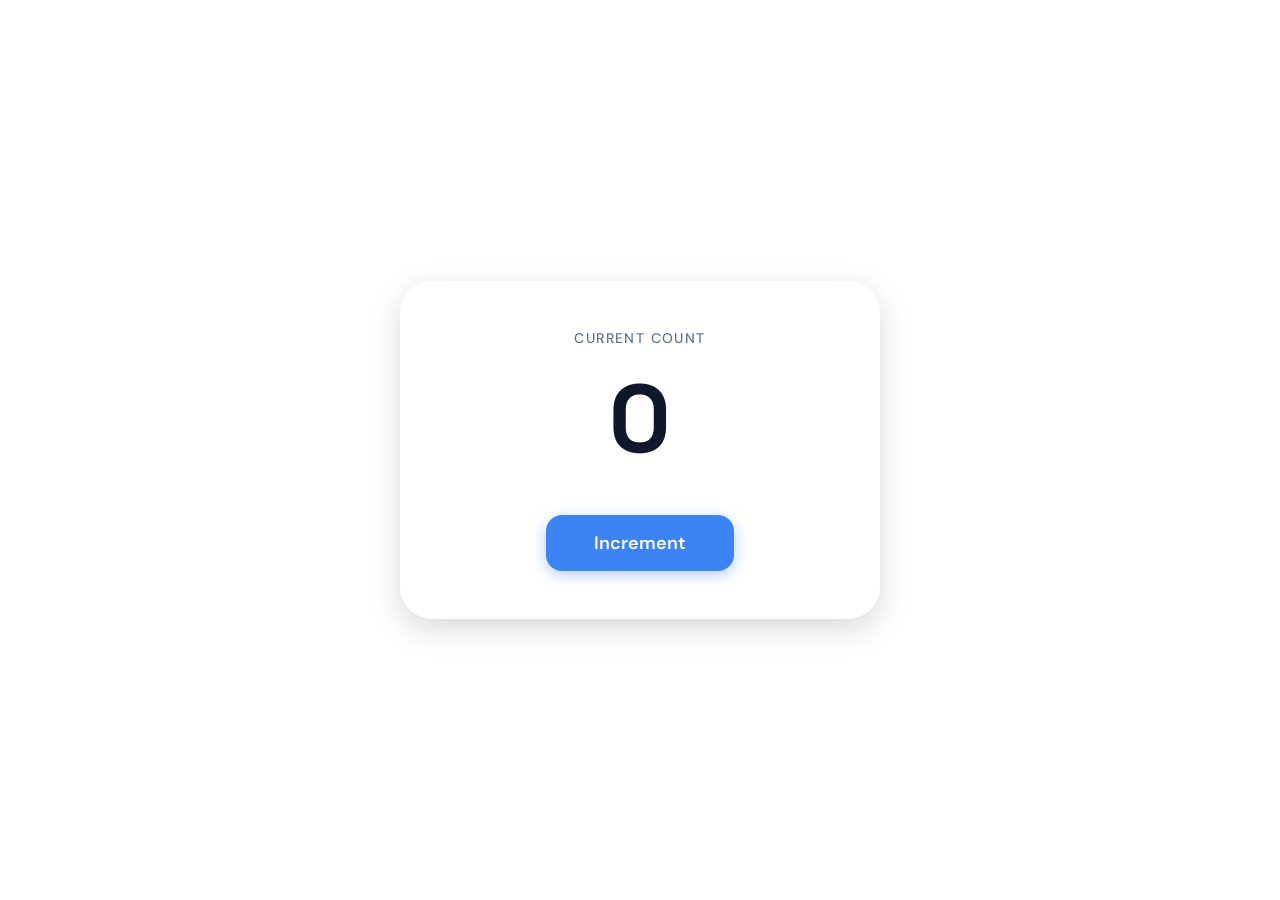
<file: index.html>
<!DOCTYPE html>
<html lang="en">
<head>
    <meta charset="UTF-8">
    <meta name="viewport" content="width=device-width, initial-scale=1.0">
    <title>Simple Counter</title>
    <link rel="preconnect" href="https://fonts.googleapis.com">
    <link rel="preconnect" href="https://fonts.gstatic.com" crossorigin>
    <link href="https://fonts.googleapis.com/css2?family=Space+Grotesk:wght@300;400;500;700&family=DM+Sans:wght@400;500;700&display=swap" rel="stylesheet">
    <style>
        /* Design Tokens - from Stitch design-tokens.css */
        :root {
            /* Colors */
            --color-primary: #3c83f6;
            --color-background-light: #f5f7f8;
            --color-background-dark: #101722;
            --color-slate-900: #0f172a;
            --color-slate-800: #1e293b;
            --color-slate-700: #334155;
            --color-slate-500: #64748b;
            --color-slate-400: #94a3b8;
            --color-white: #ffffff;

            /* Typography */
            --font-heading: "Space Grotesk", sans-serif;
            --font-body: "DM Sans", sans-serif;

            /* Spacing */
            --space-xs: 0.25rem;
            --space-sm: 0.5rem;
            --space-md: 1rem;
            --space-lg: 1.5rem;
            --space-xl: 2rem;
            --space-2xl: 3rem;

            /* Border Radius */
            --radius-sm: 0.375rem;
            --radius-md: 0.75rem;
            --radius-lg: 1rem;
            --radius-xl: 2rem;
            --radius-full: 9999px;

            /* Shadows */
            --shadow-sm: 0 1px 3px rgba(0, 0, 0, 0.08);
            --shadow-md: 0 4px 12px rgba(0, 0, 0, 0.1);
            --shadow-lg: 0 10px 30px rgba(0, 0, 0, 0.15);
        }

        /* Reset & Base */
        *, *::before, *::after {
            box-sizing: border-box;
            margin: 0;
            padding: 0;
        }

        html {
            font-size: 16px;
        }

        body {
            font-family: var(--font-body);
            color: var(--color-slate-900);
            min-height: 100vh;
            display: flex;
            flex-direction: column;
            align-items: center;
            justify-content: center;
            padding: var(--space-xl);
        }

        h1, h2, h3, h4, h5, h6 {
            font-family: var(--font-heading);
            font-weight: 700;
        }

        /* Counter Container */
        .counter-container {
            background-color: var(--color-white);
            border-radius: var(--radius-xl);
            box-shadow: var(--shadow-lg);
            padding: var(--space-2xl);
            text-align: center;
            min-width: 320px;
            max-width: 480px;
            width: 100%;
        }

        .counter-label {
            font-family: var(--font-body);
            font-size: 0.875rem;
            font-weight: 500;
            color: var(--color-slate-500);
            text-transform: uppercase;
            letter-spacing: 0.1em;
            margin-bottom: var(--space-lg);
        }

        .counter-value {
            font-family: var(--font-heading);
            font-size: 6rem;
            font-weight: 700;
            color: var(--color-slate-900);
            line-height: 1;
            margin-bottom: var(--space-2xl);
            font-variant-numeric: tabular-nums;
        }

        /* Button */
        .counter-button {
            font-family: var(--font-body);
            font-size: 1.125rem;
            font-weight: 600;
            color: var(--color-white);
            background-color: var(--color-primary);
            border: none;
            border-radius: var(--radius-lg);
            padding: var(--space-md) var(--space-2xl);
            cursor: pointer;
            transition: transform 150ms ease-out, box-shadow 150ms ease-out;
            box-shadow: 0 4px 14px rgba(60, 131, 246, 0.4);
        }

        .counter-button:hover {
            transform: translateY(-2px);
            box-shadow: 0 6px 20px rgba(60, 131, 246, 0.5);
        }

        .counter-button:active {
            transform: scale(0.98);
        }

        .counter-button:focus-visible {
            outline: 2px solid var(--color-primary);
            outline-offset: 2px;
        }

        /* Reduced motion */
        @media (prefers-reduced-motion: reduce) {
            *, *::before, *::after {
                animation-duration: 0.01ms !important;
                transition-duration: 0.01ms !important;
            }
        }
    </style>
</head>
<body>
    <div class="counter-container">
        <div class="counter-label">Current Count</div>
        <div class="counter-value" id="counter">0</div>
        <button class="counter-button" id="incrementBtn" aria-label="Increment counter">Increment</button>
    </div>

    <script>
        // Simple counter functionality
        let count = 0;
        const counterDisplay = document.getElementById('counter');
        const incrementBtn = document.getElementById('incrementBtn');

        function incrementCounter() {
            count++;
            counterDisplay.textContent = count;
        }

        incrementBtn.addEventListener('click', incrementCounter);
    </script>
</body>
</html>
</file>
